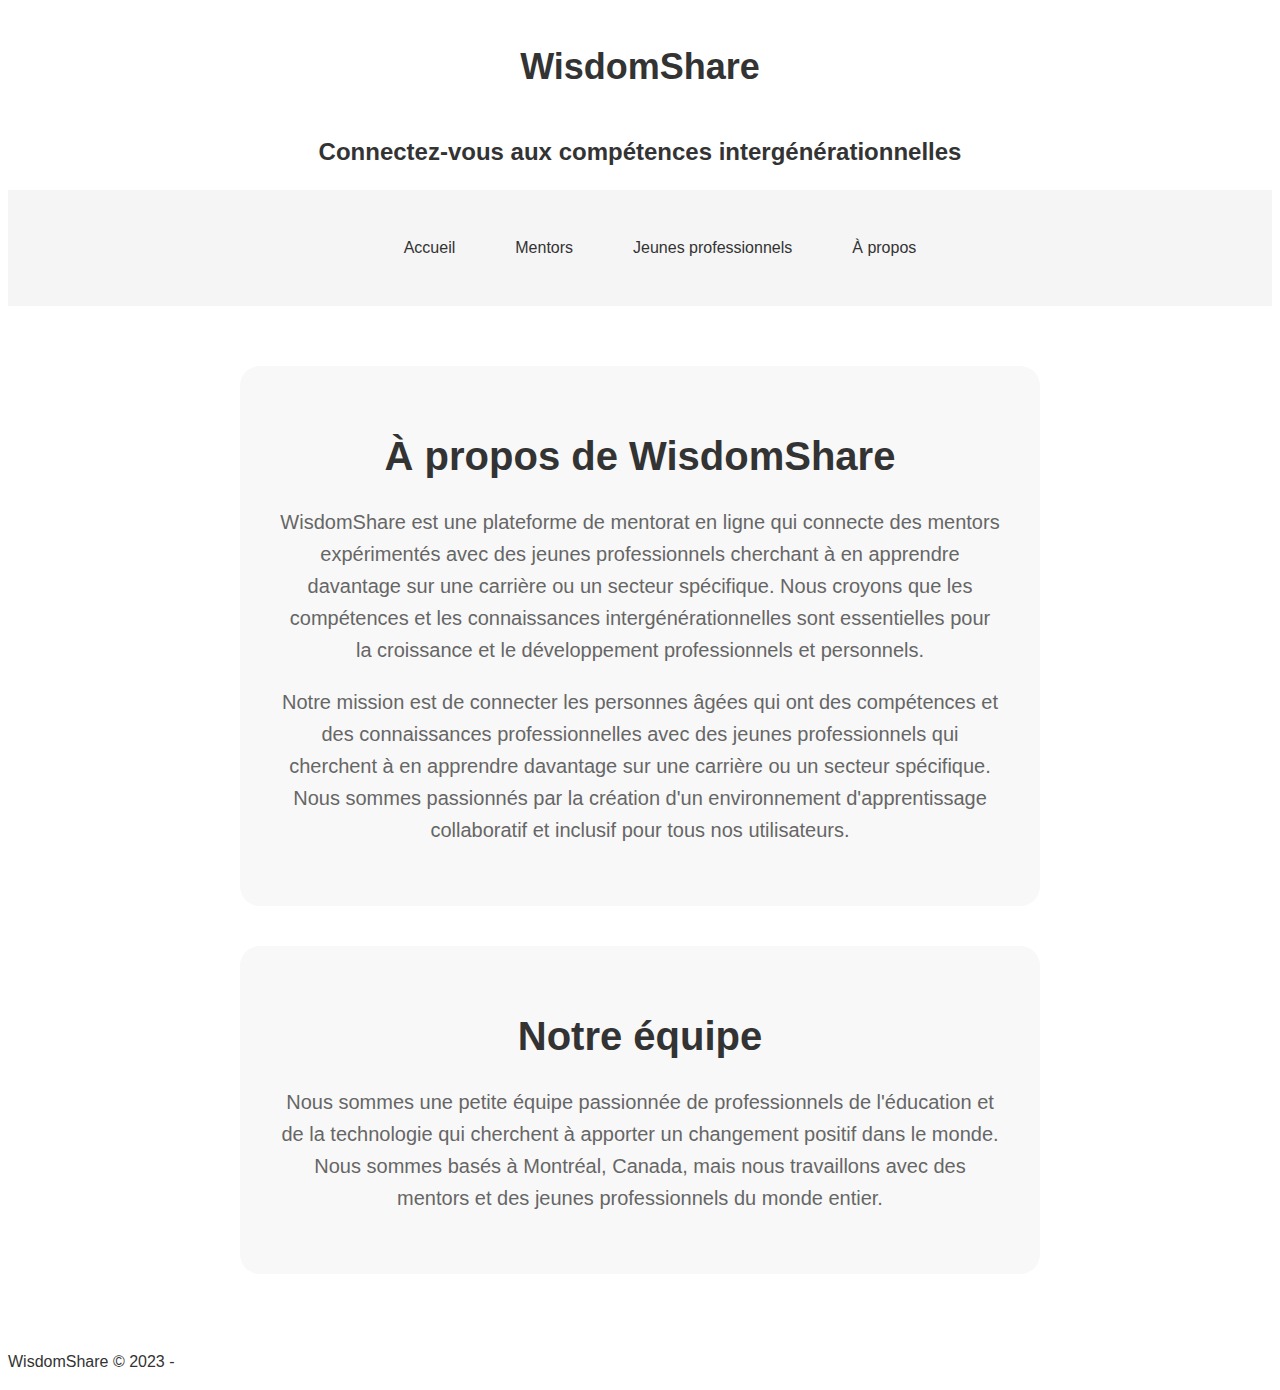
<file: a-propos.html>
<!DOCTYPE html>
<html lang="en">
<head>
  <meta charset="UTF-8">
  <meta name="viewport" content="width=device-width, initial-scale=1.0">
  <meta http-equiv="X-UA-Compatible" content="ie=edge">
	<title>À propos de WisdomShare</title>
	<link rel="stylesheet" type="text/css" href="styl.css">
</head>
<body>
	<header>
		<h1>WisdomShare</h1>
		<h2>Connectez-vous aux compétences intergénérationnelles</h2>
		<nav>
			<ul>
				<li><a href="index.html">Accueil</a></li>
				<li><a href="mentors.html">Mentors</a></li>
				<li><a href="Jeunes.html">Jeunes professionnels</a></li>
				<li><a href="a-propos.html">À propos</a></li>
			</ul>
		</nav>
	</header>
	<main>
		<section class="intro">
			<h2>À propos de WisdomShare</h2>
			<p>WisdomShare est une plateforme de mentorat en ligne qui connecte des mentors expérimentés avec des jeunes professionnels cherchant à en apprendre davantage sur une carrière ou un secteur spécifique. Nous croyons que les compétences et les connaissances intergénérationnelles sont essentielles pour la croissance et le développement professionnels et personnels.</p>
			<p>Notre mission est de connecter les personnes âgées qui ont des compétences et des connaissances professionnelles avec des jeunes professionnels qui cherchent à en apprendre davantage sur une carrière ou un secteur spécifique. Nous sommes passionnés par la création d'un environnement d'apprentissage collaboratif et inclusif pour tous nos utilisateurs.</p>
		</section>
		<section class="intro">
			<h2>Notre équipe</h2>
			<p>Nous sommes une petite équipe passionnée de professionnels de l'éducation et de la technologie qui cherchent à apporter un changement positif dans le monde. Nous sommes basés à Montréal, Canada, mais nous travaillons avec des mentors et des jeunes professionnels du monde entier.</p>
		</section>
	</main>
	<footer>
		<p>WisdomShare &copy; 2023 -
</file>
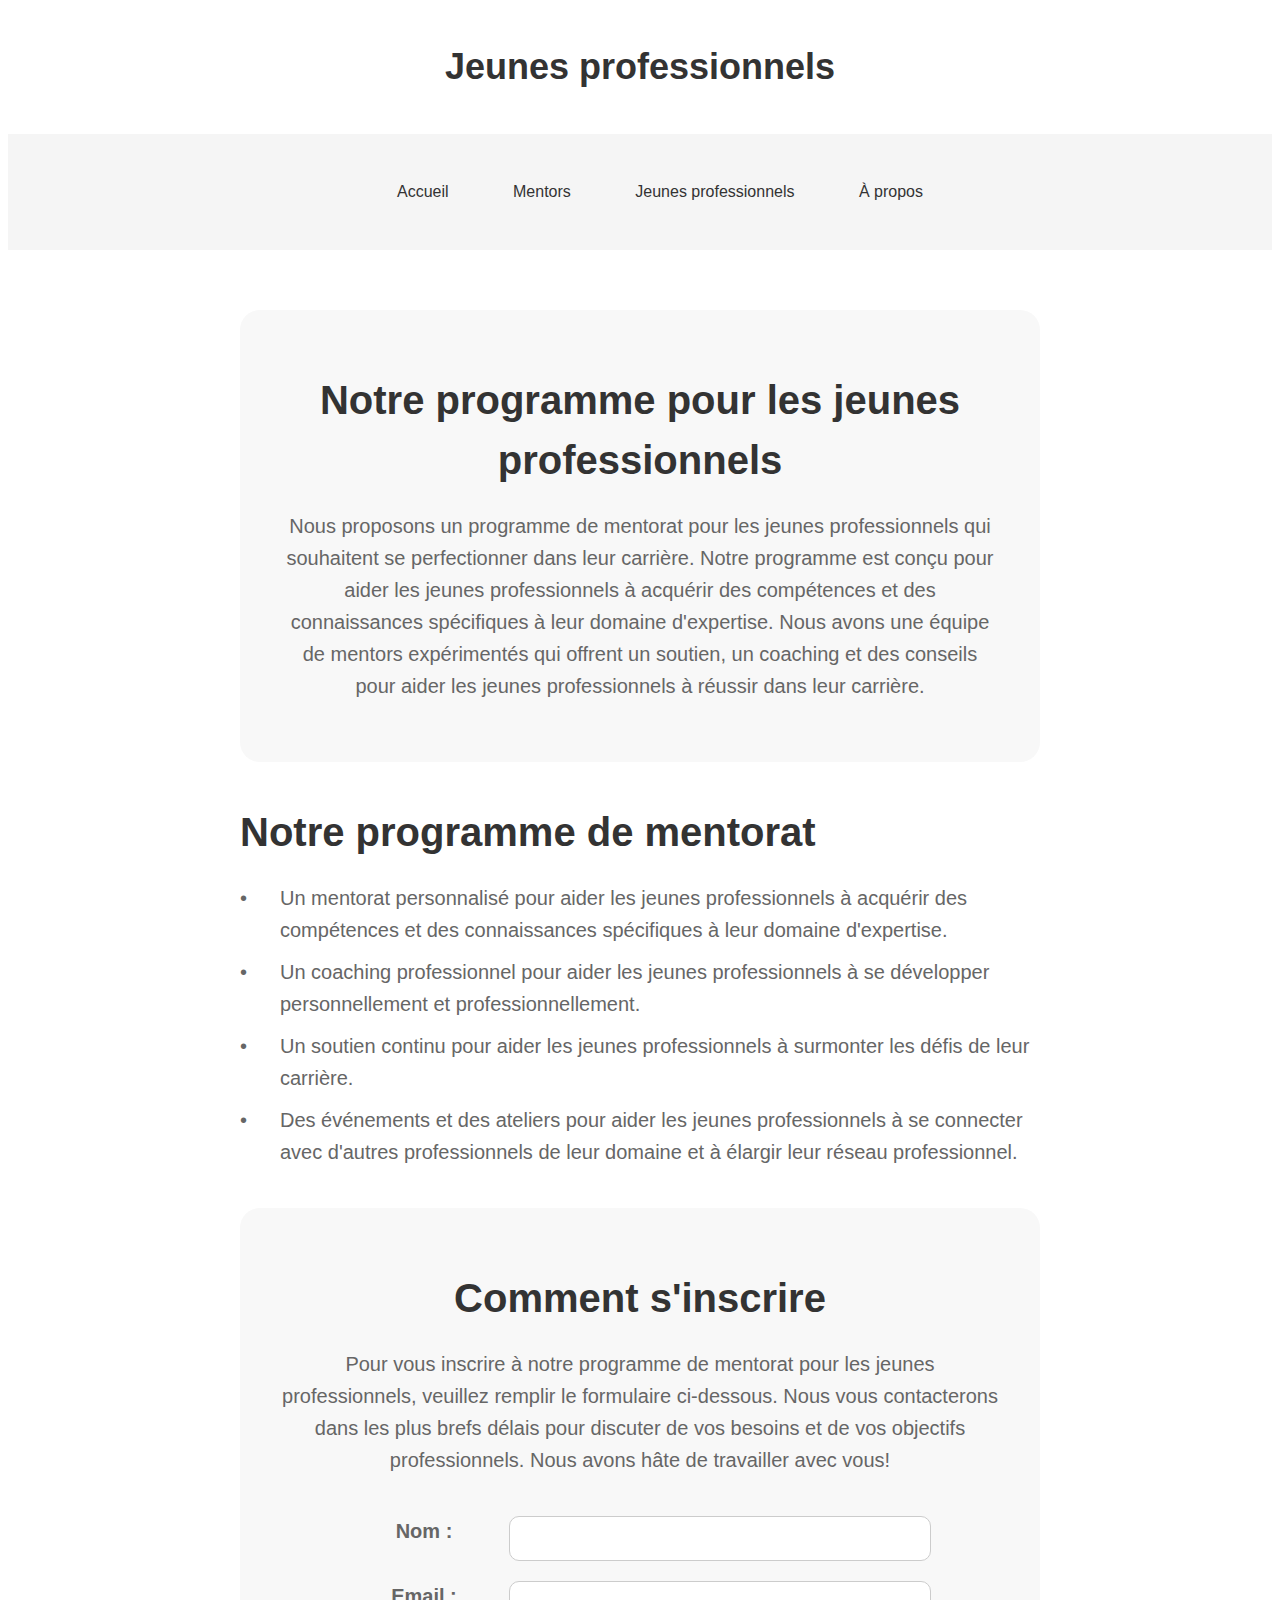
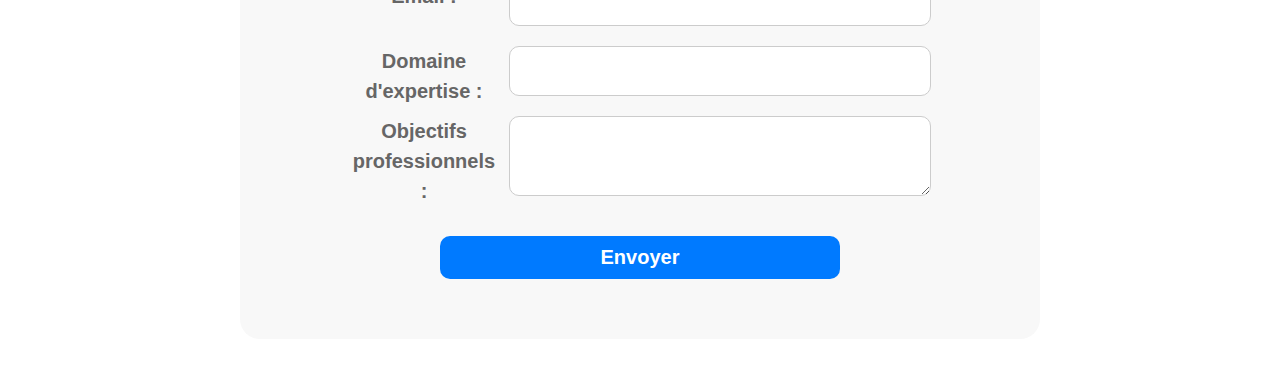
<file: Jeunes.html>
<!DOCTYPE html>
<html lang="en">
<head>
  <meta charset="UTF-8">
  <meta name="viewport" content="width=device-width, initial-scale=1.0">
  <meta http-equiv="X-UA-Compatible" content="ie=edge">
  <title>Jeunes professionnels</title>
  <link rel="stylesheet" type="text/css" href="jeunes.css">
</head>
<body>
  <header>
    <h1>Jeunes professionnels</h1>
    <nav>
      <ul>
        <li><a href="index.html">Accueil</a></li>
        <li><a href="mentors.html">Mentors</a></li>
        <li><a href="Jeunes.html">Jeunes professionnels</a></li>
        <li><a href="a-propos.html">À propos</a></li>
      </ul>
    </nav>
  </header>

  <main>
    <section class="intro">
      <h2>Notre programme pour les jeunes professionnels</h2>
      <p>Nous proposons un programme de mentorat pour les jeunes professionnels qui souhaitent se perfectionner dans leur carrière. Notre programme est conçu pour aider les jeunes professionnels à acquérir des compétences et des connaissances spécifiques à leur domaine d'expertise. Nous avons une équipe de mentors expérimentés qui offrent un soutien, un coaching et des conseils pour aider les jeunes professionnels à réussir dans leur carrière.</p>
    </section>

    <section class="programme">
      <h2>Notre programme de mentorat</h2>
      <ul>
        <li>Un mentorat personnalisé pour aider les jeunes professionnels à acquérir des compétences et des connaissances spécifiques à leur domaine d'expertise.</li>
        <li>Un coaching professionnel pour aider les jeunes professionnels à se développer personnellement et professionnellement.</li>
        <li>Un soutien continu pour aider les jeunes professionnels à surmonter les défis de leur carrière.</li>
        <li>Des événements et des ateliers pour aider les jeunes professionnels à se connecter avec d'autres professionnels de leur domaine et à élargir leur réseau professionnel.</li>
      </ul>
    </section>

    <section class="inscription">
      <h2>Comment s'inscrire</h2>
      <p>Pour vous inscrire à notre programme de mentorat pour les jeunes professionnels, veuillez remplir le formulaire ci-dessous. Nous vous contacterons dans les plus brefs délais pour discuter de vos besoins et de vos objectifs professionnels. Nous avons hâte de travailler avec vous!</p>
      <form action="#" method="POST">
        <label for="nom">Nom :</label>
        <input type="text" id="nom" name="nom" required><br>

        <label for="email">Email :</label>
        <input type="email" id="email" name="email" required><br>

        <label for="domaine">Domaine d'expertise :</label>
        <input type="text" id="domaine" name="domaine" required><br>

        <label for="objectifs">Objectifs professionnels :</label>
        <textarea id="objectifs" name="objectifs" required></textarea><br>

        <input type="submit" value="Envoyer">
      </form>
</file>
<file: styl.css>
/* Reset des styles de base */

    {
    margin: 0;
    padding: 0;
    box-sizing: border-box;
    }

/* Style de base pour le corps de la page */
body {
  font-family: "Helvetica Neue", Helvetica, Arial, sans-serif;
  font-size: 16px;
  line-height: 1.5;
  color: #333;
}

/* Style de base pour les en-têtes */
h1, h2 {
  font-weight: 600;
}

h1 {
  font-size: 36px;
  text-align: center;
  margin: 40px 0;
}

h2 {
  font-size: 24px;
  margin: 20px 0;
  text-align: center;
}
/* Style pour la barre de navigation */
nav {
background-color: #f5f5f5;
padding: 20px 0;
margin-bottom: 40px;
display: flex;
align-items: center;
justify-content: center;
width: 100%;
}

nav ul {
list-style: none;
display: flex;
align-items: center;
justify-content: center;
}

nav li {
margin: 0 20px;
}

nav a {
display: block;
padding: 10px;
text-decoration: none;
color: #333;
transition: all 0.3s ease;
}

nav a:hover {
color: #fff;
background-color: #333;
}

main {
  max-width: 800px;
  margin: 0 auto;
  padding: 20px;
}

.intro {
  background-color: #f8f8f8;
  padding: 40px;
  border-radius: 20px;
  margin-bottom: 40px;
  text-align: center;
}

.intro h2 {
  font-size: 2.5rem;
  font-weight: 700;
  margin-bottom: 20px;
}

.intro p {
  font-size: 1.25rem;
  line-height: 1.6;
  color: #666;
}

.programme {
  margin-bottom: 40px;
}

.programme h2 {
  font-size: 2.5rem;
  font-weight: 700;
  margin-bottom: 20px;
}

.programme ul {
  list-style: none;
  margin: 0;
  padding: 0;
}

.programme li {
  font-size: 1.25rem;
  line-height: 1.6;
  color: #666;
  margin-bottom: 10px;
  position: relative;
  padding-left: 40px;
}

.programme li::before {
  content: "\2022";
  position: absolute;
  left: 0;
  top: 0;
  font-size: 1.25rem;
  color: #666;
}

.inscription {
  background-color: #f8f8f8;
  padding: 40px;
  border-radius: 20px;
  text-align: center;
}

.programme {
margin-bottom: 40px;
}

.programme h2 {
font-size: 2.5rem;
font-weight: 700;
margin-bottom: 20px;
}

.programme ul {
list-style: none;
margin: 0;
padding: 0;
}

.programme li {
font-size: 1.25rem;
line-height: 1.6;
color: #666;
margin-bottom: 10px;
position: relative;
padding-left: 40px;
}

.programme li::before {
content: "\2022";
position: absolute;
left: 0;
top: 0;
font-size: 1.25rem;
color: #666;
}

.inscription {
background-color: #f8f8f8;
padding: 40px;
border-radius: 20px;
text-align: center;
}

.inscription h2 {
font-size: 2.5rem;
font-weight: 700;
margin-bottom: 20px;
}

.inscription p {
font-size: 1.25rem;
line-height: 1.6;
color: #666;
margin-bottom: 40px;
}
</file>
<file: jeunes.css>
css
/* Reset des styles de base */
* {
  margin: 0;
  padding: 0;
  box-sizing: border-box;
}

/* Style de base pour le corps de la page */
body {
  font-family: "Helvetica Neue", Helvetica, Arial, sans-serif;
  font-size: 16px;
  line-height: 1.5;
  color: #333;
}

/* Style de base pour les en-têtes */
h1, h2 {
  font-weight: 600;
}

h1 {
  font-size: 36px;
  text-align: center;
  margin: 40px 0;
}

h2 {
  font-size: 24px;
  margin: 20px 0;
}

/* Style pour la barre de navigation */
nav {
  background-color: #f5f5f5;
  padding: 20px 0;
  margin-bottom: 40px;
}

nav ul {
  list-style: none;
  text-align: center;
}

nav li {
  display: inline-block;
  margin: 0 20px;
}

nav a {
  display: block;
  padding: 10px;
  text-decoration: none;
  color: #333;
  transition: all 0.3s ease;
}

nav a:hover {
  color: #fff;
  background-color: #333;
}
main {
  max-width: 800px;
  margin: 0 auto;
  padding: 20px;
}

.intro {
  background-color: #f8f8f8;
  padding: 40px;
  border-radius: 20px;
  margin-bottom: 40px;
  text-align: center;
}

.intro h2 {
  font-size: 2.5rem;
  font-weight: 700;
  margin-bottom: 20px;
}

.intro p {
  font-size: 1.25rem;
  line-height: 1.6;
  color: #666;
}

.programme {
  margin-bottom: 40px;
}

.programme h2 {
  font-size: 2.5rem;
  font-weight: 700;
  margin-bottom: 20px;
}

.programme ul {
  list-style: none;
  margin: 0;
  padding: 0;
}

.programme li {
  font-size: 1.25rem;
  line-height: 1.6;
  color: #666;
  margin-bottom: 10px;
  position: relative;
  padding-left: 40px;
}

.programme li::before {
  content: "\2022";
  position: absolute;
  left: 0;
  top: 0;
  font-size: 1.25rem;
  color: #666;
}

.inscription {
  background-color: #f8f8f8;
  padding: 40px;
  border-radius: 20px;
  text-align: center;
}

.inscription h2 {
  font-size: 2.5rem;
  font-weight: 700;
  margin-bottom: 20px;
}

.inscription p {
  font-size: 1.25rem;
  line-height: 1.6;
  color: #666;
  margin-bottom: 40px;
}

form {
  display: flex;
  flex-wrap: wrap;
  justify-content: center;
}

label {
  font-size: 1.25rem;
  font-weight: 700;
  color: #666;
  margin-right: 10px;
  margin-bottom: 10px;
  width: 100%;
  max-width: 150px;
}

input,
textarea {
  font-size: 1.25rem;
  padding: 10px;
  margin-bottom: 20px;
  border-radius: 10px;
  border: 1px solid #ccc;
  width: 100%;
  max-width: 400px;
}

input[type="submit"] {
  background-color: #007aff;
  color: #fff;
  border: none;
  border-radius: 10px;
  font-size: 1.25rem;
  font-weight: 700;
  padding: 10px 20px;
  cursor: pointer;
  transition: all 0.3s ease;
  margin-top: 20px;
}

input[type="submit"]:hover {
  background-color: #0066cc;
}
</file>
